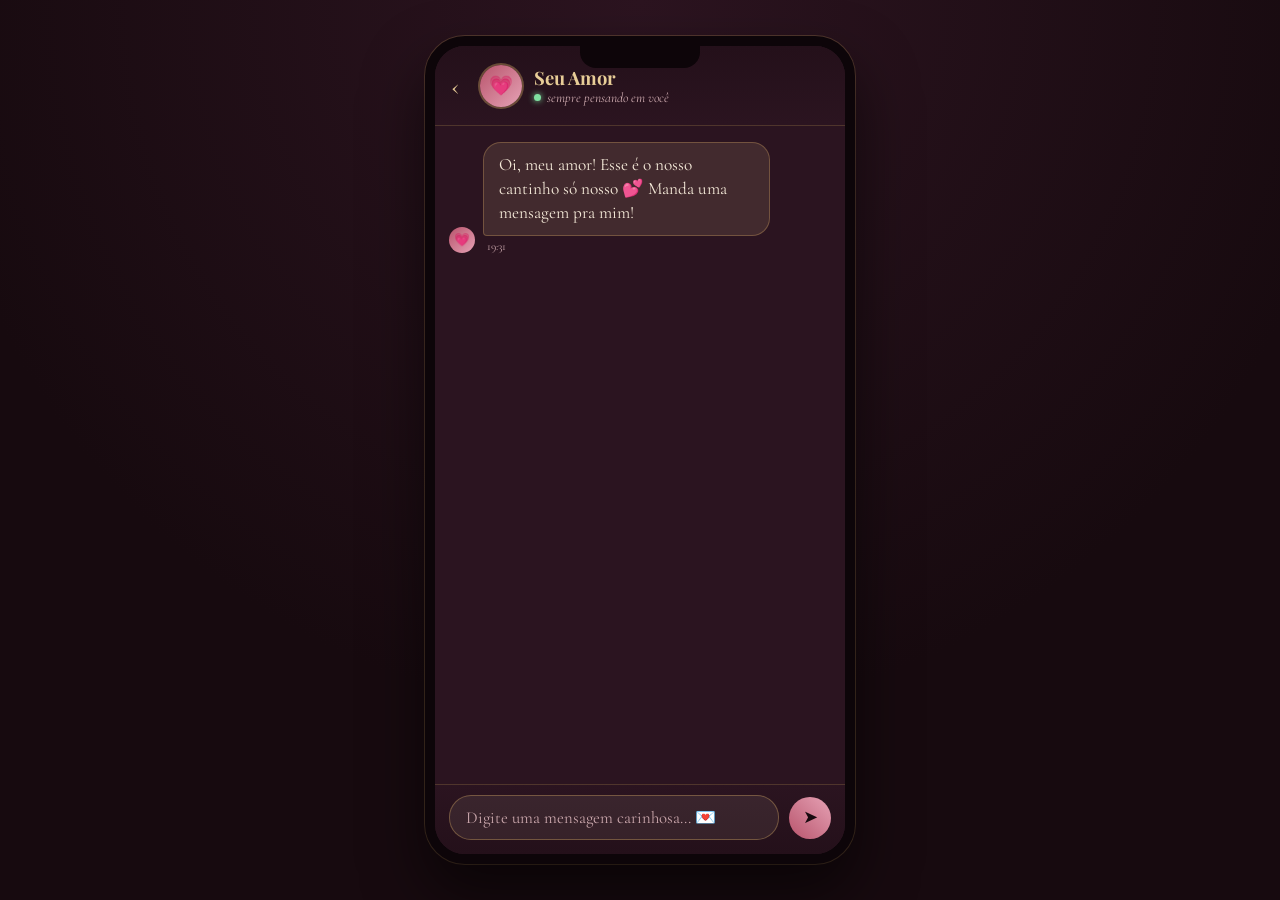
<file: teste1.html>
<!DOCTYPE html>
<html lang="pt-BR">
<head>
  <meta charset="UTF-8">
  <meta name="viewport" content="width=device-width, initial-scale=1.0, viewport-fit=cover, interactive-widget=resizes-content">
  <meta name="theme-color" content="#170a0f">
  <meta name="mobile-web-app-capable" content="yes">
  <meta name="apple-mobile-web-app-capable" content="yes">
  <meta name="apple-mobile-web-app-status-bar-style" content="black">
  <meta name="apple-mobile-web-app-title" content="Nosso Amor">
  <link rel="manifest" href="manifest.webmanifest">
  <link rel="icon" type="image/png" href="icons/icon-192.png">
  <link rel="apple-touch-icon" href="icons/apple-touch-icon.png">
  <title>💖 Chat do Amor 💖</title>
  <script src="app.js" defer></script>
  <script src="teste3.js" defer></script>
  <link rel="preconnect" href="https://fonts.googleapis.com">
  <link rel="preconnect" href="https://fonts.gstatic.com" crossorigin>
  <link href="https://fonts.googleapis.com/css2?family=Cormorant+Garamond:ital,wght@0,400;0,500;0,600;1,500&family=Playfair+Display:wght@600;700&display=swap" rel="stylesheet">
  <link rel="stylesheet" href="teste2.css">
</head>
<body>

  <div class="app-shell">
    <header class="app-header">
      <a href="index.html" class="app-back" aria-label="Voltar">&#8249;</a>
      <div class="app-header-avatar">💗</div>
      <div class="app-header-info">
        <h1>Seu Amor</h1>
        <span class="status"><span class="status-dot"></span>sempre pensando em você</span>
      </div>
    </header>

    <div id="chat" class="chat-scroll" role="log" aria-live="polite"></div>

    <div class="quick-suggestion">
      <button id="suggestionBtn">Sugestão de Amor 😘🤔</button>
    </div>

    <div id="inputArea" class="input-bar">
      <input type="text" id="messageInput" placeholder="Digite uma mensagem carinhosa... 💌" autocomplete="off" enterkeyhint="send" aria-label="Mensagem">
      <button id="sendBtn" aria-label="Enviar">➤</button>
    </div>
  </div>

  <div id="badge" role="status">🏆 Você é um falador apaixonado! 🎤💖</div>

</body>
</html>
</file>
<file: teste2.css>
:root {
    --wine-deep: #170a0f;
    --wine-card: #2b1420;
    --wine-card-soft: #351a2a;
    --gold: #cda25f;
    --gold-soft: #e8cd97;
    --rose: #e6a2b5;
    --rose-deep: #b8546c;
    --cream: #f5ead9;
    --muted: #c9a6ab;
}

* {
    box-sizing: border-box;
}

html, body {
    height: 100%;
}

a, button { -webkit-tap-highlight-color: transparent; }

body {
    font-family: 'Cormorant Garamond', 'Times New Roman', serif;
    background-color: var(--wine-deep);
    background-image: radial-gradient(circle at 50% 0%, #2c1420 0%, #170a0f 65%);
    color: var(--cream);
    margin: 0;
    display: flex;
    justify-content: center;
    align-items: center;
    min-height: 100vh;
    min-height: 100dvh;
    overflow: hidden;
}

/* ---------- Moldura de app ---------- */
.app-shell {
    width: 100%;
    max-width: 430px;
    height: 100vh;
    height: 100dvh;
    max-height: 100vh;
    max-height: 100dvh;
    background: var(--wine-card);
    display: flex;
    flex-direction: column;
    position: relative;
    overflow: hidden;
}

@media (min-width: 600px) {
    .app-shell {
        height: min(860px, 92vh);
        max-height: 92vh;
        border-radius: 40px;
        border: 10px solid #0d0509;
        box-shadow: 0 30px 60px rgba(0, 0, 0, 0.55), 0 0 0 1px rgba(205, 162, 95, 0.25);
    }

    .app-shell::before {
        content: '';
        position: absolute;
        top: 0;
        left: 50%;
        transform: translateX(-50%);
        width: 120px;
        height: 22px;
        background: #0d0509;
        border-radius: 0 0 16px 16px;
        z-index: 20;
    }
}

/* ---------- Cabeçalho ---------- */
.app-header {
    flex: 0 0 auto;
    display: flex;
    align-items: center;
    gap: 12px;
    padding: 16px 16px 14px;
    background: linear-gradient(180deg, #24101a, var(--wine-card));
    border-bottom: 1px solid rgba(205, 162, 95, 0.25);
    position: relative;
    z-index: 10;
}

.app-back {
    font-size: 1.8em;
    color: var(--gold-soft);
    text-decoration: none;
    line-height: 1;
    padding: 10px 8px 10px 0;
}

.app-header-avatar {
    width: 42px;
    height: 42px;
    border-radius: 50%;
    background: linear-gradient(135deg, var(--rose-deep), var(--rose));
    display: flex;
    align-items: center;
    justify-content: center;
    font-size: 1.2em;
    flex-shrink: 0;
    box-shadow: 0 0 0 2px rgba(205, 162, 95, 0.4);
}

.app-header-info {
    display: flex;
    flex-direction: column;
    line-height: 1.25;
}

.app-header-info h1 {
    font-family: 'Playfair Display', Georgia, serif;
    font-size: 1.15em;
    color: var(--gold-soft);
    margin: 0;
    text-align: left;
    text-shadow: none;
}

.status {
    font-size: 0.85em;
    color: var(--muted);
    font-style: italic;
    display: flex;
    align-items: center;
    gap: 6px;
}

.status-dot {
    width: 7px;
    height: 7px;
    border-radius: 50%;
    background: #7fe0a0;
    box-shadow: 0 0 6px #7fe0a0;
    display: inline-block;
}

/* ---------- Área de mensagens ---------- */
.chat-scroll {
    flex: 1 1 auto;
    overflow-y: auto;
    padding: 16px 14px;
    display: flex;
    flex-direction: column;
    gap: 4px;
    scroll-behavior: smooth;
    overscroll-behavior: contain;
}

.bubble-row {
    display: flex;
    align-items: flex-end;
    gap: 8px;
    max-width: 100%;
}

.bubble-row.user {
    justify-content: flex-end;
}

.bubble-row.bot {
    justify-content: flex-start;
}

.bubble-avatar {
    width: 26px;
    height: 26px;
    border-radius: 50%;
    background: linear-gradient(135deg, var(--rose-deep), var(--rose));
    display: flex;
    align-items: center;
    justify-content: center;
    font-size: 0.8em;
    flex-shrink: 0;
}

.bubble-wrap {
    display: flex;
    flex-direction: column;
    max-width: 75%;
}

.bubble-row.user .bubble-wrap {
    align-items: flex-end;
}

.message {
    padding: 10px 15px;
    border-radius: 18px;
    font-size: 1.08em;
    line-height: 1.4;
    opacity: 0;
    transform: translateY(6px);
    animation: bubbleIn 0.25s ease forwards;
}

@keyframes bubbleIn {
    to {
        opacity: 1;
        transform: translateY(0);
    }
}

.user .message {
    background: linear-gradient(135deg, var(--rose-deep), var(--rose));
    color: var(--wine-deep);
    font-weight: 600;
    border-bottom-right-radius: 4px;
}

.bot .message {
    background: rgba(232, 205, 151, 0.12);
    border: 1px solid rgba(205, 162, 95, 0.35);
    color: var(--cream);
    border-bottom-left-radius: 4px;
}

.timestamp {
    font-size: 0.72em;
    color: var(--muted);
    margin-top: 3px;
    padding: 0 4px;
}

/* ---------- Indicador de digitando ---------- */
.typing .message {
    display: flex;
    align-items: center;
    gap: 4px;
    padding: 12px 16px;
}

.typing-dot {
    width: 6px;
    height: 6px;
    border-radius: 50%;
    background: var(--gold-soft);
    animation: typingBounce 1.2s infinite ease-in-out;
}

.typing-dot:nth-child(2) { animation-delay: 0.15s; }
.typing-dot:nth-child(3) { animation-delay: 0.3s; }

@keyframes typingBounce {
    0%, 60%, 100% { transform: translateY(0); opacity: 0.5; }
    30% { transform: translateY(-4px); opacity: 1; }
}

/* ---------- Sugestão rápida ---------- */
.quick-suggestion {
    flex: 0 0 auto;
    display: flex;
    justify-content: center;
    padding: 0 14px;
}

#suggestionBtn {
    margin: 6px 0;
    background: rgba(230, 162, 181, 0.15);
    color: var(--rose);
    border: 1px solid rgba(230, 162, 181, 0.5);
    padding: 8px 18px;
    border-radius: 20px;
    cursor: pointer;
    font-weight: 600;
    font-family: 'Playfair Display', serif;
    font-size: 0.9em;
    display: none;
}

#suggestionBtn.pulse {
    display: inline-block;
    animation: pulse 1.6s infinite;
}

@keyframes pulse {
    0% { transform: scale(1); background: rgba(230, 162, 181, 0.15); }
    50% { transform: scale(1.05); background: rgba(230, 162, 181, 0.3); }
    100% { transform: scale(1); background: rgba(230, 162, 181, 0.15); }
}

/* ---------- Barra de digitação ---------- */
.input-bar {
    flex: 0 0 auto;
    display: flex;
    align-items: center;
    gap: 10px;
    padding: 10px 14px calc(14px + env(safe-area-inset-bottom));
    background: linear-gradient(0deg, #24101a, var(--wine-card));
    border-top: 1px solid rgba(205, 162, 95, 0.25);
}

#messageInput {
    flex: 1;
    padding: 11px 16px;
    border: 1px solid rgba(205, 162, 95, 0.4);
    border-radius: 22px;
    background: rgba(245, 234, 217, 0.08);
    color: var(--cream);
    font-family: 'Cormorant Garamond', serif;
    font-size: 1.05em;
    outline: none;
}

#messageInput:focus {
    border-color: var(--rose);
}

#messageInput::placeholder {
    color: var(--muted);
}

#sendBtn {
    width: 42px;
    height: 42px;
    flex-shrink: 0;
    border: none;
    border-radius: 50%;
    background: linear-gradient(45deg, var(--rose-deep), var(--rose));
    color: var(--wine-deep);
    cursor: pointer;
    font-size: 1.1em;
    display: flex;
    align-items: center;
    justify-content: center;
    transition: transform 0.15s ease;
}

#sendBtn:active {
    transform: scale(0.92);
}

/* ---------- Toast de conquista ---------- */
#badge {
    position: fixed;
    top: calc(18px + env(safe-area-inset-top));
    left: 50%;
    transform: translateX(-50%) translateY(-20px);
    background: linear-gradient(135deg, var(--gold), var(--gold-soft));
    color: #3a2410;
    padding: 10px 22px;
    border-radius: 30px;
    font-weight: 700;
    font-family: 'Playfair Display', serif;
    box-shadow: 0 10px 24px rgba(0, 0, 0, 0.4);
    opacity: 0;
    pointer-events: none;
    transition: opacity 0.35s ease, transform 0.35s ease;
    z-index: 100;
}

#badge.show {
    opacity: 1;
    transform: translateX(-50%) translateY(0);
}

@media (prefers-reduced-motion: reduce) {
    .message, #suggestionBtn.pulse, .typing-dot { animation: none; opacity: 1; transform: none; }
}
</file>
